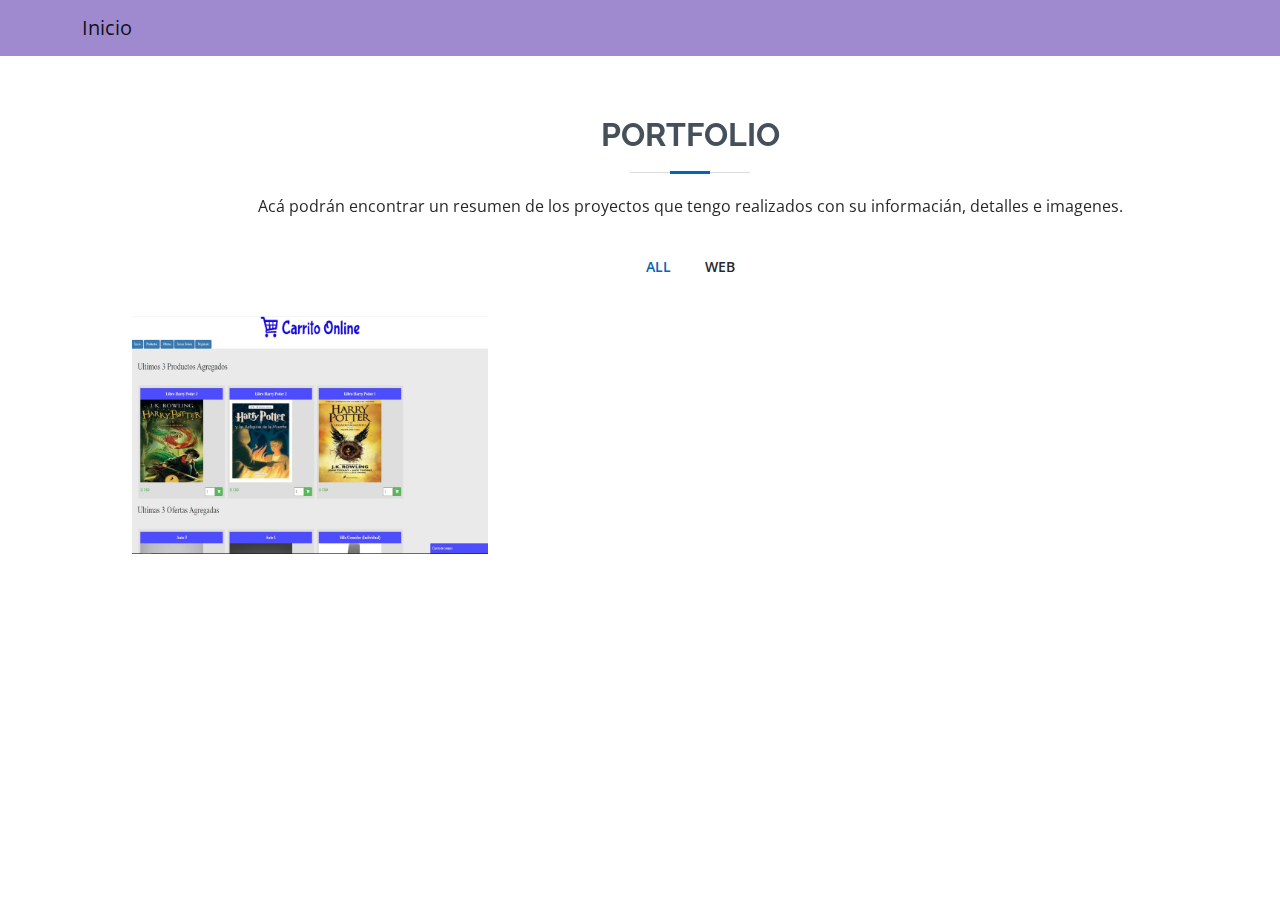
<file: pages/portdolio.html>
<!DOCTYPE html>
<html lang="en">

<head>
  <meta charset="utf-8">
  <meta content="width=device-width, initial-scale=1.0" name="viewport">

  <title>Portfolio Detalles</title>
  <meta content="" name="description">
  <meta content="" name="keywords">

  <!-- Favicons -->
  <link href="assets/img/favicon.png" rel="icon">
  <link href="assets/img/apple-touch-icon.png" rel="apple-touch-icon">

  <!-- Google Fonts -->
  <link href="https://fonts.googleapis.com/css?family=Open+Sans:300,300i,400,400i,600,600i,700,700i|Raleway:300,300i,400,400i,500,500i,600,600i,700,700i|Poppins:300,300i,400,400i,500,500i,600,600i,700,700i" rel="stylesheet">

  <!-- Vendor CSS Files -->
  <link href="assets/vendor/aos/aos.css" rel="stylesheet">
  <link href="assets/vendor/bootstrap/css/bootstrap.min.css" rel="stylesheet">
  <link href="assets/vendor/bootstrap-icons/bootstrap-icons.css" rel="stylesheet">
  <link href="assets/vendor/boxicons/css/boxicons.min.css" rel="stylesheet">
  <link href="assets/vendor/glightbox/css/glightbox.min.css" rel="stylesheet">
  <link href="assets/vendor/swiper/swiper-bundle.min.css" rel="stylesheet">

  <!-- Template Main CSS File -->
  <link href="assets/css/style.css" rel="stylesheet">

  <!-- =======================================================
  * Template Name: MyResume - v4.3.0
  * Template URL: https://bootstrapmade.com/free-html-bootstrap-template-my-resume/
  * Author: BootstrapMade.com
  * License: https://bootstrapmade.com/license/
  ======================================================== -->
</head>

<body>
  <header>
    
    <nav class="navbar navbar-light" style="background-color: #9f8ad0;">
      <div class="container-md">
        <a href="../" class="navbar-brand">Inicio</a>
      </div>
    </nav>
  </header>

  <main id="main">

    <!-- ======= Portfolio Section ======= -->
    <section id="portfolio" class="portfolio section-bg">
        <div class="container" data-aos="fade-up">
  
          <div class="section-title">
            <h2>Portfolio</h2>
            <p>Acá podrán encontrar un resumen de los proyectos que tengo realizados con su informacián, detalles e imagenes.</p>
          </div>
  
          <div class="row">
            <div class="col-lg-12 d-flex justify-content-center" data-aos="fade-up" data-aos-delay="100">
              <ul id="portfolio-flters">
                <li data-filter="*" class="filter-active">All</li>
                <li data-filter=".filter-web">Web</li>
              </ul>
            </div>
          </div>
          <div class="row portfolio-container" data-aos="fade-up" data-aos-delay="200">
            <div class="col-lg-4 col-md-6 portfolio-item filter-web">
              <div class="portfolio-wrap">
                <img src="assets/img/portfolio/Carrito web.jpg" class="img-fluid" alt="">
                <div class="portfolio-info">
                  <h4>Carrito Online Web</h4>
                  <p>WEB</p>
                  <div class="portfolio-links">
                    <a href="assets/img/portfolio/Carrito web.jpg" data-gallery="portfolioGallery" class="portfolio-lightbox" title="Carrito Compra"><i class="bx bx-plus"></i></a>
                    <a href="web-detalles.html" class="portfolio-details-lightbox" data-glightbox="type: external" title="Portfolio Details"><i class="bx bx-link"></i></a>
                  </div>
                </div>
              </div>
            </div>
          </div>
  
        </div>
      </section><!-- End Portfolio Section -->
  

  </main><!-- End #main -->

  <div id="preloader"></div>
  <a href="#" class="back-to-top d-flex align-items-center justify-content-center"><i class="bi bi-arrow-up-short"></i></a>

  <!-- Vendor JS Files -->
  <script src="assets/vendor/aos/aos.js"></script>
  <script src="assets/vendor/bootstrap/js/bootstrap.bundle.min.js"></script>
  <script src="assets/vendor/glightbox/js/glightbox.min.js"></script>
  <script src="assets/vendor/isotope-layout/isotope.pkgd.min.js"></script>
  <script src="assets/vendor/php-email-form/validate.js"></script>
  <script src="assets/vendor/purecounter/purecounter.js"></script>
  <script src="assets/vendor/swiper/swiper-bundle.min.js"></script>
  <script src="assets/vendor/typed.js/typed.min.js"></script>
  <script src="assets/vendor/waypoints/noframework.waypoints.js"></script>

  <!-- Template Main JS File -->
  <script src="assets/js/main.js"></script>

</body>

</html>
</file>
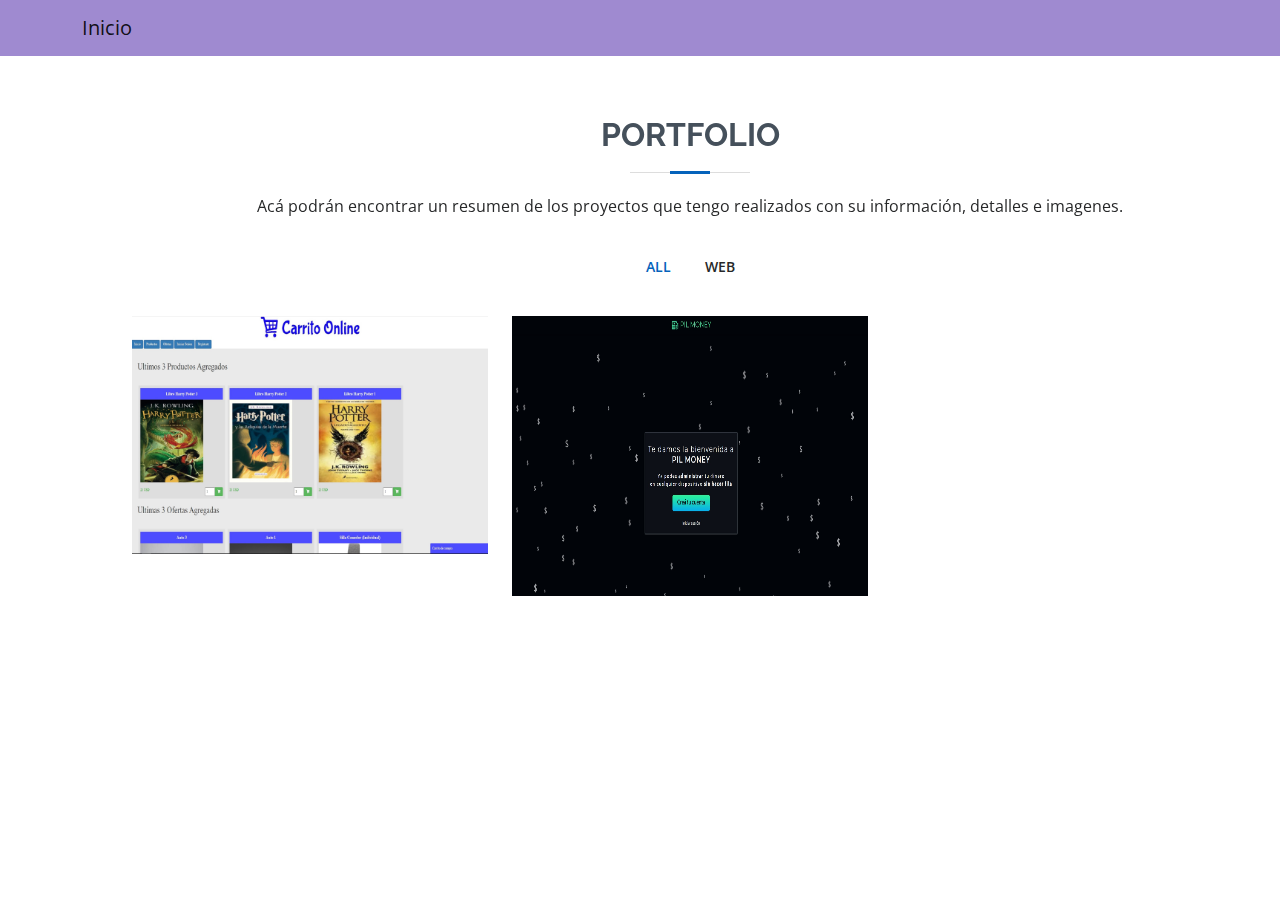
<file: pages/portfolio.html>
<!DOCTYPE html>
<html lang="en">

<head>
  <meta charset="utf-8">
  <meta content="width=device-width, initial-scale=1.0" name="viewport">

  <title>Portfolio Detalles</title>
  <meta content="" name="description">
  <meta content="" name="keywords">

  <!-- Favicons -->
  <link href="../img/favicon.png" rel="icon">

  <!-- Google Fonts -->
  <link href="https://fonts.googleapis.com/css?family=Open+Sans:300,300i,400,400i,600,600i,700,700i|Raleway:300,300i,400,400i,500,500i,600,600i,700,700i|Poppins:300,300i,400,400i,500,500i,600,600i,700,700i" rel="stylesheet">

  <!-- Vendor CSS Files -->
  <link href="assets/vendor/aos/aos.css" rel="stylesheet">
  <link href="assets/vendor/bootstrap/css/bootstrap.min.css" rel="stylesheet">
  <link href="assets/vendor/bootstrap-icons/bootstrap-icons.css" rel="stylesheet">
  <link href="assets/vendor/boxicons/css/boxicons.min.css" rel="stylesheet">
  <link href="assets/vendor/glightbox/css/glightbox.min.css" rel="stylesheet">
  <link href="assets/vendor/swiper/swiper-bundle.min.css" rel="stylesheet">

  <!-- Template Main CSS File -->
  <link href="assets/css/style.css" rel="stylesheet">

  <!-- =======================================================
  * Template Name: MyResume - v4.3.0
  * Template URL: https://bootstrapmade.com/free-html-bootstrap-template-my-resume/
  * Author: BootstrapMade.com
  * License: https://bootstrapmade.com/license/
  ======================================================== -->
</head>

<body>
  <header>
    
    <nav class="navbar navbar-light" style="background-color: #9f8ad0;">
      <div class="container-md">
        <a href="../" class="navbar-brand">Inicio</a>
      </div>
    </nav>
  </header>

  <main id="main">

    <!-- ======= Portfolio Section ======= -->
    <section id="portfolio" class="portfolio section-bg">
        <div class="container" data-aos="fade-up">
  
          <div class="section-title">
            <h2>Portfolio</h2>
            <p>Acá podrán encontrar un resumen de los proyectos que tengo realizados con su información, detalles e imagenes.</p>
          </div>
  
          <div class="row">
            <div class="col-lg-12 d-flex justify-content-center" data-aos="fade-up" data-aos-delay="100">
              <ul id="portfolio-flters">
                <li data-filter="*" class="filter-active">All</li>
                <li data-filter=".filter-web">Web</li>
              </ul>
            </div>
          </div>
          <div class="row portfolio-container" data-aos="fade-up" data-aos-delay="200">
            <div class="col-lg-4 col-md-6 portfolio-item filter-web">
              <div class="portfolio-wrap">
                <img src="assets/img/portfolio/Carrito web.jpg" class="img-fluid" alt="Portada Carrito Compras">
                <div class="portfolio-info">
                  <h4>Carrito Online Web</h4>
                  <p>WEB</p>
                  <div class="portfolio-links">
                    <a href="assets/img/portfolio/Carrito web.jpg" data-gallery="portfolioGallery" class="portfolio-lightbox" title="Carrito Compra"><i class="bx bx-plus"></i></a>
                    <a href="web-detalles.html" class="portfolio-details-lightbox" data-glightbox="type: external" title="Portfolio Details"><i class="bx bx-link"></i></a>
                  </div>
                </div>
              </div>
            </div>
            <div class="col-lg-4 col-md-6 portfolio-item filter-web">
              <div class="portfolio-wrap">
                <img src="assets/img/pilmoney/home.jpg" class="img-fluid" alt="Portada de Wallet" style="height: 280px;">
                <div class="portfolio-info" >
                  <h4>Billetera Virtual</h4>
                  <p>WEB</p>
                  <div class="portfolio-links">
                    <a href="assets/img/pilmoney/home.jpg" data-gallery="portfolioGallery" class="portfolio-lightbox" title="Wallet"><i class="bx bx-plus"></i></a>
                    <a href="wallet-detalles.html" class="portfolio-details-lightbox" data-glightbox="type: external" title="Portfolio Details"><i class="bx bx-link"></i></a>
                  </div>
                </div>
              </div>
            </div>
          </div>
          
  
        </div>
      </section><!-- End Portfolio Section -->
  

  </main><!-- End #main -->

  <div id="preloader"></div>
  <a href="#" class="back-to-top d-flex align-items-center justify-content-center"><i class="bi bi-arrow-up-short"></i></a>

  <!-- Vendor JS Files -->
  <script src="assets/vendor/aos/aos.js"></script>
  <script src="assets/vendor/bootstrap/js/bootstrap.bundle.min.js"></script>
  <script src="assets/vendor/glightbox/js/glightbox.min.js"></script>
  <script src="assets/vendor/isotope-layout/isotope.pkgd.min.js"></script>
  <script src="assets/vendor/php-email-form/validate.js"></script>
  <script src="assets/vendor/purecounter/purecounter.js"></script>
  <script src="assets/vendor/swiper/swiper-bundle.min.js"></script>
  <script src="assets/vendor/typed.js/typed.min.js"></script>
  <script src="assets/vendor/waypoints/noframework.waypoints.js"></script>

  <!-- Template Main JS File -->
  <script src="assets/js/main.js"></script>

</body>

</html>
</file>
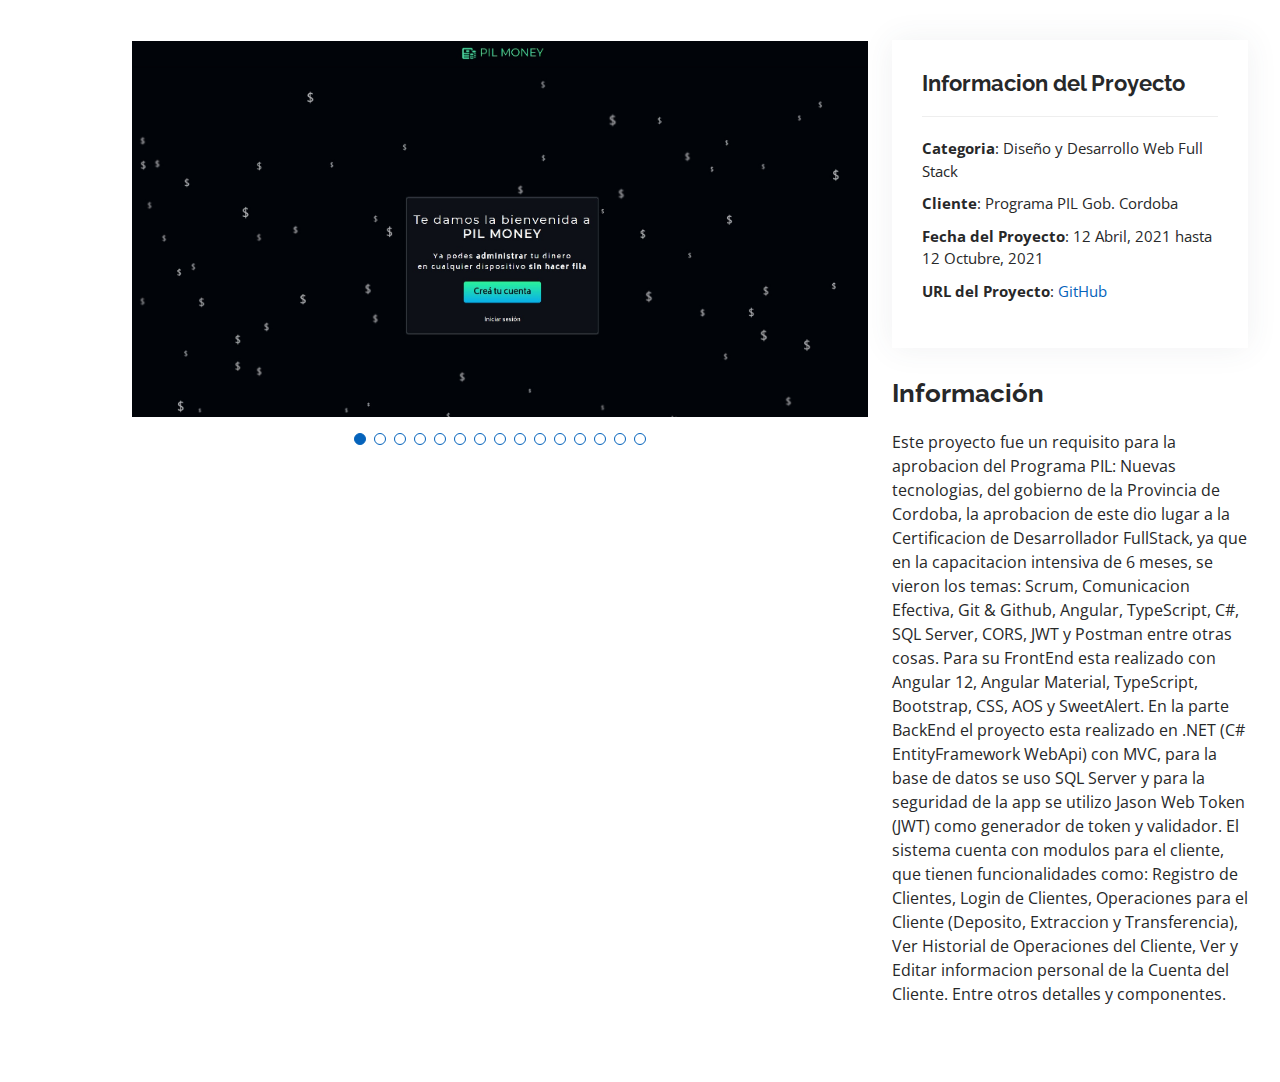
<file: pages/wallet-detalles.html>
<!DOCTYPE html>
<html lang="en">
  <head>
    <meta charset="utf-8" />
    <meta content="width=device-width, initial-scale=1.0" name="viewport" />

    <title>Portfolio Detalles</title>
    <meta content="" name="description" />
    <meta content="" name="keywords" />

    <!-- Favicons -->
    <link href="assets/img/favicon.png" rel="icon" />
    <link href="assets/img/apple-touch-icon.png" rel="apple-touch-icon" />

    <!-- Google Fonts -->
    <link
      href="https://fonts.googleapis.com/css?family=Open+Sans:300,300i,400,400i,600,600i,700,700i|Raleway:300,300i,400,400i,500,500i,600,600i,700,700i|Poppins:300,300i,400,400i,500,500i,600,600i,700,700i"
      rel="stylesheet"
    />

    <!-- Vendor CSS Files -->
    <link href="assets/vendor/aos/aos.css" rel="stylesheet" />
    <link
      href="assets/vendor/bootstrap/css/bootstrap.min.css"
      rel="stylesheet"
    />
    <link
      href="assets/vendor/bootstrap-icons/bootstrap-icons.css"
      rel="stylesheet"
    />
    <link href="assets/vendor/boxicons/css/boxicons.min.css" rel="stylesheet" />
    <link
      href="assets/vendor/glightbox/css/glightbox.min.css"
      rel="stylesheet"
    />
    <link href="assets/vendor/swiper/swiper-bundle.min.css" rel="stylesheet" />

    <!-- Template Main CSS File -->
    <link href="assets/css/style.css" rel="stylesheet" />

    <!-- =======================================================
  * Template Name: MyResume - v4.3.0
  * Template URL: https://bootstrapmade.com/free-html-bootstrap-template-my-resume/
  * Author: BootstrapMade.com
  * License: https://bootstrapmade.com/license/
  ======================================================== -->
  </head>

  <body>
    <main id="main">
      <!-- ======= Portfolio Details Section ======= -->
      <section id="portfolio-details" class="portfolio-details">
        <div class="container">
          <div class="row gy-4">
            <div class="col-lg-8">
              <div class="portfolio-details-slider swiper-container">
                <div class="swiper-wrapper align-items-center">
                  <div class="swiper-slide">
                    <img src="assets/img/pilmoney/home.jpg" alt="" />
                  </div>

                  <div class="swiper-slide">
                    <img src="assets/img/pilmoney/footer.jpg" alt="" />
                  </div>

                  <div class="swiper-slide">
                    <img src="assets/img/pilmoney/login.jpg" alt="" />
                  </div>

                  <div class="swiper-slide">
                    <img src="assets/img/pilmoney/dashboard.jpg" alt="" />
                  </div>

                  <div class="swiper-slide">
                    <img src="assets/img/pilmoney/operaciones.jpg" alt="" />
                  </div>

                  <div class="swiper-slide">
                    <img src="assets/img/pilmoney/operaciones.jpg" alt="" />
                  </div>

                  <div class="swiper-slide">
                    <img src="assets/img/pilmoney/registro1.jpg" alt="" />
                  </div>

                  <div class="swiper-slide">
                    <img src="assets/img/pilmoney/registro2.jpg" alt="" />
                  </div>

                  <div class="swiper-slide">
                    <img src="assets/img/pilmoney/registro3.jpg" alt="" />
                  </div>

                  <div class="swiper-slide">
                    <img src="assets/img/pilmoney/registro4.jpg" alt="" />
                  </div>

                  <div class="swiper-slide">
                    <img src="assets/img/pilmoney/registro5.jpg" alt="" />
                  </div>
                  <div class="swiper-slide">
                    <img src="assets/img/pilmoney/contacto.jpg" alt="" />
                  </div>
                  <div class="swiper-slide">
                    <img src="assets/img/pilmoney/desarrolladores.jpg" alt="" />
                  </div>
                  <div class="swiper-slide">
                    <img src="assets/img/pilmoney/proyecto.jpg" alt="" />
                  </div>
                  <div class="swiper-slide">
                    <img src="assets/img/pilmoney/terminos.jpg" alt="" />
                  </div>
                </div>
                <div class="swiper-pagination"></div>
              </div>
            </div>

            <div class="col-lg-4">
              <div class="portfolio-info">
                <h3>Informacion del Proyecto</h3>
                <ul>
                  <li>
                    <strong>Categoria</strong>: Diseño y Desarrollo Web Full
                    Stack
                  </li>
                  <li><strong>Cliente</strong>: Programa PIL Gob. Cordoba</li>
                  <li>
                    <strong>Fecha del Proyecto</strong>: 12 Abril, 2021 hasta 12
                    Octubre, 2021
                  </li>
                  <li>
                    <strong>URL del Proyecto</strong>:
                    <a href="https://github.com/pgPilfs/grupo1b-g1b" target="_blank">GitHub</a>
                  </li>
                </ul>
              </div>
              <div class="portfolio-description">
                <h2>Información</h2>
                <p>
                  Este proyecto fue un requisito para la aprobacion del Programa
                  PIL: Nuevas tecnologias, del gobierno de la Provincia de
                  Cordoba, la aprobacion de este dio lugar a la Certificacion de
                  Desarrollador FullStack, ya que en la capacitacion intensiva
                  de 6 meses, se vieron los temas: Scrum, Comunicacion Efectiva,
                  Git & Github, Angular, TypeScript, C#, SQL Server, CORS, JWT y
                  Postman entre otras cosas. Para su FrontEnd esta realizado con
                  Angular 12, Angular Material, TypeScript, Bootstrap, CSS, AOS
                  y SweetAlert. En la parte BackEnd el proyecto esta realizado
                  en .NET (C# EntityFramework WebApi) con MVC, para la base de
                  datos se uso SQL Server y para la seguridad de la app se
                  utilizo Jason Web Token (JWT) como generador de token y
                  validador. El sistema cuenta con modulos para el cliente, que
                  tienen funcionalidades como: Registro de Clientes, Login de
                  Clientes, Operaciones para el Cliente (Deposito, Extraccion y
                  Transferencia), Ver Historial de Operaciones del Cliente, Ver
                  y Editar informacion personal de la Cuenta del Cliente. Entre
                  otros detalles y componentes.
                </p>
              </div>
            </div>
          </div>
        </div>
      </section>
      <!-- End Portfolio Details Section -->
    </main>
    <!-- End #main -->

    <div id="preloader"></div>
    <a
      href="#"
      class="back-to-top d-flex align-items-center justify-content-center"
      ><i class="bi bi-arrow-up-short"></i
    ></a>

    <!-- Vendor JS Files -->
    <script src="assets/vendor/aos/aos.js"></script>
    <script src="assets/vendor/bootstrap/js/bootstrap.bundle.min.js"></script>
    <script src="assets/vendor/glightbox/js/glightbox.min.js"></script>
    <script src="assets/vendor/isotope-layout/isotope.pkgd.min.js"></script>
    <script src="assets/vendor/php-email-form/validate.js"></script>
    <script src="assets/vendor/purecounter/purecounter.js"></script>
    <script src="assets/vendor/swiper/swiper-bundle.min.js"></script>
    <script src="assets/vendor/typed.js/typed.min.js"></script>
    <script src="assets/vendor/waypoints/noframework.waypoints.js"></script>

    <!-- Template Main JS File -->
    <script src="assets/js/main.js"></script>
  </body>
</html>
</file>
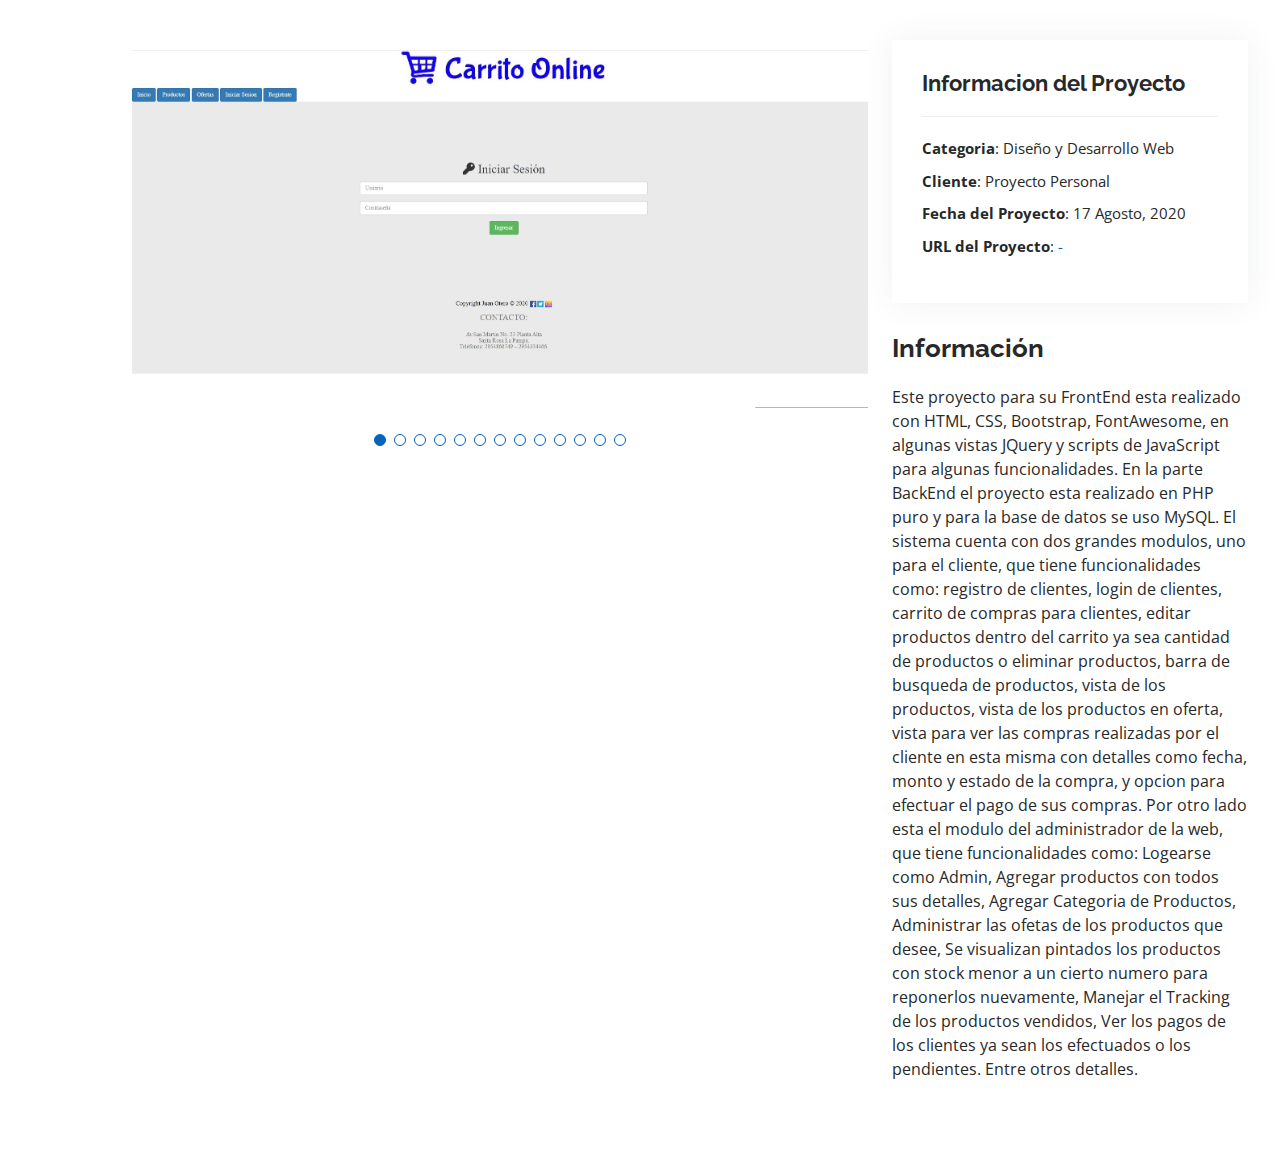
<file: pages/web-detalles.html>
<!DOCTYPE html>
<html lang="en">
  <head>
    <meta charset="utf-8" />
    <meta content="width=device-width, initial-scale=1.0" name="viewport" />

    <title>Portfolio Detalles</title>
    <meta content="" name="description" />
    <meta content="" name="keywords" />

    <!-- Favicons -->
    <link href="assets/img/favicon.png" rel="icon" />
    <link href="assets/img/apple-touch-icon.png" rel="apple-touch-icon" />

    <!-- Google Fonts -->
    <link
      href="https://fonts.googleapis.com/css?family=Open+Sans:300,300i,400,400i,600,600i,700,700i|Raleway:300,300i,400,400i,500,500i,600,600i,700,700i|Poppins:300,300i,400,400i,500,500i,600,600i,700,700i"
      rel="stylesheet"
    />

    <!-- Vendor CSS Files -->
    <link href="assets/vendor/aos/aos.css" rel="stylesheet" />
    <link
      href="assets/vendor/bootstrap/css/bootstrap.min.css"
      rel="stylesheet"
    />
    <link
      href="assets/vendor/bootstrap-icons/bootstrap-icons.css"
      rel="stylesheet"
    />
    <link href="assets/vendor/boxicons/css/boxicons.min.css" rel="stylesheet" />
    <link
      href="assets/vendor/glightbox/css/glightbox.min.css"
      rel="stylesheet"
    />
    <link href="assets/vendor/swiper/swiper-bundle.min.css" rel="stylesheet" />

    <!-- Template Main CSS File -->
    <link href="assets/css/style.css" rel="stylesheet" />

    <!-- =======================================================
  * Template Name: MyResume - v4.3.0
  * Template URL: https://bootstrapmade.com/free-html-bootstrap-template-my-resume/
  * Author: BootstrapMade.com
  * License: https://bootstrapmade.com/license/
  ======================================================== -->
  </head>

  <body>
    <main id="main">
      <!-- ======= Portfolio Details Section ======= -->
      <section id="portfolio-details" class="portfolio-details">
        <div class="container">
          <div class="row gy-4">
            <div class="col-lg-8">
              <div class="portfolio-details-slider swiper-container">
                <div class="swiper-wrapper align-items-center">
                  <div class="swiper-slide">
                    <img
                      src="assets/img/portfolio/portfolio.detalles1.jpg"
                      alt=""
                    />
                  </div>

                  <div class="swiper-slide">
                    <img
                      src="assets/img/portfolio/portfolio-detalles2.jpg"
                      alt=""
                    />
                  </div>

                  <div class="swiper-slide">
                    <img
                      src="assets/img/portfolio/portfolio-detalles3.jpg"
                      alt=""
                    />
                  </div>

                  <div class="swiper-slide">
                    <img
                      src="assets/img/portfolio/portfolio-detalles4.jpg"
                      alt=""
                    />
                  </div>

                  <div class="swiper-slide">
                    <img
                      src="assets/img/portfolio/portfolio-detalles5.jpg"
                      alt=""
                    />
                  </div>

                  <div class="swiper-slide">
                    <img
                      src="assets/img/portfolio/portfolio-detalles6.jpg"
                      alt=""
                    />
                  </div>

                  <div class="swiper-slide">
                    <img
                      src="assets/img/portfolio/portfolio-detalles8.jpg"
                      alt=""
                    />
                  </div>

                  <div class="swiper-slide">
                    <img
                      src="assets/img/portfolio/portfolio-detalles9.jpg"
                      alt=""
                    />
                  </div>

                  <div class="swiper-slide">
                    <img
                      src="assets/img/portfolio/portfolio-detalles10.jpg"
                      alt=""
                    />
                  </div>

                  <div class="swiper-slide">
                    <img
                      src="assets/img/portfolio/portfolio-detalles11.jpg"
                      alt=""
                    />
                  </div>

                  <div class="swiper-slide">
                    <img
                      src="assets/img/portfolio/portfolio-detalles12.jpg"
                      alt=""
                    />
                  </div>

                  <div class="swiper-slide">
                    <img
                      src="assets/img/portfolio/portfolio-detalles13.jpg"
                      alt=""
                    />
                  </div>

                  <div class="swiper-slide">
                    <img
                      src="assets/img/portfolio/portfolio-detalles14.jpg"
                      alt=""
                    />
                  </div>

                </div>
                <div class="swiper-pagination"></div>
              </div>
            </div>

            <div class="col-lg-4">
              <div class="portfolio-info">
                <h3>Informacion del Proyecto</h3>
                <ul>
                  <li><strong>Categoria</strong>: Diseño y Desarrollo Web</li>
                  <li><strong>Cliente</strong>: Proyecto Personal</li>
                  <li><strong>Fecha del Proyecto</strong>: 17 Agosto, 2020</li>
                  <li><strong>URL del Proyecto</strong>: <a href="#">-</a></li>
                </ul>
              </div>
              <div class="portfolio-description">
                <h2>Información</h2>
                <p>
                  Este proyecto para su FrontEnd esta realizado con HTML, CSS,
                  Bootstrap, FontAwesome, en algunas vistas JQuery y scripts de
                  JavaScript para algunas funcionalidades. En la parte BackEnd
                  el proyecto esta realizado en PHP puro y para la base de datos
                  se uso MySQL. El sistema cuenta con dos grandes modulos, uno
                  para el cliente, que tiene funcionalidades como: registro de
                  clientes, login de clientes, carrito de compras para clientes,
                  editar productos dentro del carrito ya sea cantidad de
                  productos o eliminar productos, barra de busqueda de
                  productos, vista de los productos, vista de los productos en
                  oferta, vista para ver las compras realizadas por el cliente
                  en esta misma con detalles como fecha, monto y estado de la
                  compra, y opcion para efectuar el pago de sus compras. Por
                  otro lado esta el modulo del administrador de la web, que
                  tiene funcionalidades como: Logearse como Admin, Agregar
                  productos con todos sus detalles, Agregar Categoria de
                  Productos, Administrar las ofetas de los productos que desee,
                  Se visualizan pintados los productos con stock menor a un
                  cierto numero para reponerlos nuevamente, Manejar el Tracking
                  de los productos vendidos, Ver los pagos de los clientes ya
                  sean los efectuados o los pendientes. Entre otros detalles.
                </p>
              </div>
            </div>
          </div>
        </div>
      </section>
      <!-- End Portfolio Details Section -->
    </main>
    <!-- End #main -->

    <div id="preloader"></div>
    <a
      href="#"
      class="back-to-top d-flex align-items-center justify-content-center"
      ><i class="bi bi-arrow-up-short"></i
    ></a>

    <!-- Vendor JS Files -->
    <script src="assets/vendor/aos/aos.js"></script>
    <script src="assets/vendor/bootstrap/js/bootstrap.bundle.min.js"></script>
    <script src="assets/vendor/glightbox/js/glightbox.min.js"></script>
    <script src="assets/vendor/isotope-layout/isotope.pkgd.min.js"></script>
    <script src="assets/vendor/php-email-form/validate.js"></script>
    <script src="assets/vendor/purecounter/purecounter.js"></script>
    <script src="assets/vendor/swiper/swiper-bundle.min.js"></script>
    <script src="assets/vendor/typed.js/typed.min.js"></script>
    <script src="assets/vendor/waypoints/noframework.waypoints.js"></script>

    <!-- Template Main JS File -->
    <script src="assets/js/main.js"></script>
  </body>
</html>
</file>
<file: pages/assets/css/style.css>
/**
* Template Name: MyResume - v4.3.0
* Template URL: https://bootstrapmade.com/free-html-bootstrap-template-my-resume/
* Author: BootstrapMade.com
* License: https://bootstrapmade.com/license/
*/

/*--------------------------------------------------------------
# General
--------------------------------------------------------------*/
body {
  font-family: "Open Sans", sans-serif;
  color: #272829;
}

a {
  color: #0563bb;
  text-decoration: none;
}

a:hover {
  color: #067ded;
  text-decoration: none;
}

h1, h2, h3, h4, h5, h6 {
  font-family: "Raleway", sans-serif;
}

/*--------------------------------------------------------------
# Back to top button
--------------------------------------------------------------*/
.back-to-top {
  position: fixed;
  visibility: hidden;
  opacity: 0;
  right: 15px;
  bottom: 15px;
  z-index: 996;
  background: #0563bb;
  width: 40px;
  height: 40px;
  border-radius: 50px;
  transition: all 0.4s;
}

.back-to-top i {
  font-size: 28px;
  color: #fff;
  line-height: 0;
}

.back-to-top:hover {
  background: #0678e3;
  color: #fff;
}

.back-to-top.active {
  visibility: visible;
  opacity: 1;
}

/*--------------------------------------------------------------
# Preloader
--------------------------------------------------------------*/
#preloader {
  position: fixed;
  top: 0;
  left: 0;
  right: 0;
  bottom: 0;
  z-index: 9999;
  overflow: hidden;
  background: #fff;
}

#preloader:before {
  content: "";
  position: fixed;
  top: calc(50% - 30px);
  left: calc(50% - 30px);
  border: 6px solid #0563bb;
  border-top-color: #fff;
  border-bottom-color: #fff;
  border-radius: 50%;
  width: 60px;
  height: 60px;
  -webkit-animation: animate-preloader 1s linear infinite;
  animation: animate-preloader 1s linear infinite;
}

@-webkit-keyframes animate-preloader {
  0% {
    transform: rotate(0deg);
  }
  100% {
    transform: rotate(360deg);
  }
}

@keyframes animate-preloader {
  0% {
    transform: rotate(0deg);
  }
  100% {
    transform: rotate(360deg);
  }
}

/*--------------------------------------------------------------
# Disable aos animation delay on mobile devices
--------------------------------------------------------------*/
@media screen and (max-width: 768px) {
  [data-aos-delay] {
    transition-delay: 0 !important;
  }
}

/*--------------------------------------------------------------
# Header
--------------------------------------------------------------*/
#header {
  position: fixed;
  top: 0;
  left: 0;
  bottom: 0;
  z-index: 9997;
  transition: all 0.5s;
  padding: 15px;
  overflow-y: auto;
}

@media (max-width: 992px) {
  #header {
    width: 300px;
    background: #fff;
    border-right: 1px solid #e6e9ec;
    left: -300px;
  }
}

@media (min-width: 992px) {
  #main {
    margin-left: 100px;
  }
}

/*--------------------------------------------------------------
# Navigation Menu
--------------------------------------------------------------*/
/**
* Desktop Navigation 
*/
.nav-menu {
  padding: 0;
  display: block;
}

.nav-menu * {
  margin: 0;
  padding: 0;
  list-style: none;
}

.nav-menu > ul > li {
  position: relative;
  white-space: nowrap;
}

.nav-menu a, .nav-menu a:focus {
  display: flex;
  align-items: center;
  color: #45505b;
  padding: 10px 18px;
  margin-bottom: 8px;
  transition: 0.3s;
  font-size: 15px;
  border-radius: 50px;
  background: #f2f3f5;
  height: 56px;
  width: 100%;
  overflow: hidden;
  transition: 0.3s;
}

.nav-menu a i, .nav-menu a:focus i {
  font-size: 20px;
}

.nav-menu a span, .nav-menu a:focus span {
  padding: 0 5px 0 7px;
  color: #45505b;
}

@media (min-width: 992px) {
  .nav-menu a, .nav-menu a:focus {
    width: 56px;
  }
  .nav-menu a span, .nav-menu a:focus span {
    display: none;
    color: #fff;
  }
}

.nav-menu a:hover, .nav-menu .active, .nav-menu .active:focus, .nav-menu li:hover > a {
  color: #fff;
  background: #0563bb;
}

.nav-menu a:hover span, .nav-menu .active span, .nav-menu .active:focus span, .nav-menu li:hover > a span {
  color: #fff;
}

.nav-menu a:hover, .nav-menu li:hover > a {
  width: 100%;
  color: #fff;
}

.nav-menu a:hover span, .nav-menu li:hover > a span {
  display: block;
}

/**
* Mobile Navigation 
*/
.mobile-nav-toggle {
  position: fixed;
  right: 10px;
  top: 10px;
  z-index: 9998;
  border: 0;
  background: none;
  font-size: 28px;
  transition: all 0.4s;
  outline: none !important;
  line-height: 0;
  cursor: pointer;
  border-radius: 50px;
  padding: 5px;
}

.mobile-nav-toggle i {
  color: #45505b;
}

.mobile-nav-active {
  overflow: hidden;
}

.mobile-nav-active #header {
  left: 0;
}

.mobile-nav-active .mobile-nav-toggle {
  color: #fff;
  background-color: #0563bb;
}

/*--------------------------------------------------------------
# Hero Section
--------------------------------------------------------------*/
#hero {
  width: 100%;
  height: 100vh;
  background: url("../img/hero-bg.jpg") top right no-repeat;
  background-size: cover;
  position: relative;
}

@media (min-width: 992px) {
  #hero {
    padding-left: 160px;
  }
}

#hero:before {
  content: "";
  background: rgba(255, 255, 255, 0.8);
  position: absolute;
  bottom: 0;
  top: 0;
  left: 0;
  right: 0;
}

#hero h1 {
  margin: 0;
  font-size: 64px;
  font-weight: 700;
  line-height: 56px;
  color: #45505b;
}

#hero p {
  color: #45505b;
  margin: 15px 0 0 0;
  font-size: 26px;
  font-family: "Poppins", sans-serif;
}

#hero p span {
  color: #0563bb;
  letter-spacing: 1px;
}

#hero .social-links {
  margin-top: 30px;
}

#hero .social-links a {
  font-size: 24px;
  display: inline-block;
  color: #45505b;
  line-height: 1;
  margin-right: 20px;
  transition: 0.3s;
}

#hero .social-links a:hover {
  color: #0563bb;
}

@media (max-width: 992px) {
  #hero {
    text-align: center;
  }
  #hero h1 {
    font-size: 32px;
    line-height: 36px;
  }
  #hero p {
    margin-top: 10px;
    font-size: 20px;
    line-height: 24px;
  }
}

/*--------------------------------------------------------------
# Sections General
--------------------------------------------------------------*/
section {
  padding: 60px 0;
  overflow: hidden;
}

.section-title {
  text-align: center;
  padding-bottom: 30px;
}

.section-title h2 {
  font-size: 32px;
  font-weight: bold;
  text-transform: uppercase;
  margin-bottom: 20px;
  padding-bottom: 20px;
  position: relative;
  color: #45505b;
}

.section-title h2::before {
  content: '';
  position: absolute;
  display: block;
  width: 120px;
  height: 1px;
  background: #ddd;
  bottom: 1px;
  left: calc(50% - 60px);
}

.section-title h2::after {
  content: '';
  position: absolute;
  display: block;
  width: 40px;
  height: 3px;
  background: #0563bb;
  bottom: 0;
  left: calc(50% - 20px);
}

.section-title p {
  margin-bottom: 0;
}

/*--------------------------------------------------------------
# About
--------------------------------------------------------------*/
.about .content h3 {
  font-weight: 700;
  font-size: 26px;
  color: #728394;
}

.about .content ul {
  list-style: none;
  padding: 0;
}

.about .content ul li {
  margin-bottom: 20px;
  display: flex;
  align-items: center;
}

.about .content ul strong {
  margin-right: 10px;
}

.about .content ul i {
  font-size: 16px;
  margin-right: 5px;
  color: #0563bb;
  line-height: 0;
}

.about .content p:last-child {
  margin-bottom: 0;
}

/*--------------------------------------------------------------
# Facts
--------------------------------------------------------------*/
.facts .count-box {
  padding: 30px 30px 25px 30px;
  margin-top: 30px;
  width: 100%;
  position: relative;
  text-align: center;
  background: #fff;
}

.facts .count-box i {
  position: absolute;
  top: -25px;
  left: 50%;
  transform: translateX(-50%);
  font-size: 24px;
  background: #0563bb;
  color: #fff;
  border-radius: 50px;
  display: inline-flex;
  align-items: center;
  justify-content: center;
  width: 48px;
  height: 48px;
}

.facts .count-box span {
  font-size: 36px;
  display: block;
  font-weight: 600;
  color: #011426;
}

.facts .count-box p {
  padding: 0;
  margin: 0;
  font-family: "Raleway", sans-serif;
  font-size: 14px;
}

/*--------------------------------------------------------------
# Akills
--------------------------------------------------------------*/
.skills .progress {
  height: 60px;
  display: block;
  background: none;
  border-radius: 0;
}

.skills .progress .skill {
  padding: 10px 0;
  margin: 0;
  text-transform: uppercase;
  display: block;
  font-weight: 600;
  font-family: "Poppins", sans-serif;
  color: #45505b;
}

.skills .progress .skill .val {
  float: right;
  font-style: normal;
}

.skills .progress-bar-wrap {
  background: #f2f3f5;
}

.skills .progress-bar {
  width: 1px;
  height: 10px;
  transition: .9s;
  background-color: #0563bb;
}

/*--------------------------------------------------------------
# Resume
--------------------------------------------------------------*/
.resume .resume-title {
  font-size: 26px;
  font-weight: 700;
  margin-top: 20px;
  margin-bottom: 20px;
  color: #45505b;
}

.resume .resume-item {
  padding: 0 0 20px 20px;
  margin-top: -2px;
  border-left: 2px solid #0563bb;
  position: relative;
}

.resume .resume-item h4 {
  line-height: 18px;
  font-size: 18px;
  font-weight: 600;
  text-transform: uppercase;
  font-family: "Poppins", sans-serif;
  color: #0563bb;
  margin-bottom: 10px;
}

.resume .resume-item h5 {
  font-size: 16px;
  background: #f7f8f9;
  padding: 5px 15px;
  display: inline-block;
  font-weight: 600;
  margin-bottom: 10px;
}

.resume .resume-item ul {
  padding-left: 20px;
}

.resume .resume-item ul li {
  padding-bottom: 10px;
}

.resume .resume-item:last-child {
  padding-bottom: 0;
}

.resume .resume-item::before {
  content: "";
  position: absolute;
  width: 16px;
  height: 16px;
  border-radius: 50px;
  left: -9px;
  top: 0;
  background: #fff;
  border: 2px solid #0563bb;
}

/*--------------------------------------------------------------
# Portfolio
--------------------------------------------------------------*/
.portfolio .portfolio-item {
  margin-bottom: 30px;
}

.portfolio #portfolio-flters {
  padding: 0;
  margin: 0 auto 25px auto;
  list-style: none;
  text-align: center;
  background: #fff;
  border-radius: 50px;
  padding: 2px 15px;
}

.portfolio #portfolio-flters li {
  cursor: pointer;
  display: inline-block;
  padding: 10px 15px;
  font-size: 14px;
  font-weight: 600;
  line-height: 1;
  text-transform: uppercase;
  color: #272829;
  margin-bottom: 5px;
  transition: all 0.3s ease-in-out;
}

.portfolio #portfolio-flters li:hover, .portfolio #portfolio-flters li.filter-active {
  color: #0563bb;
}

.portfolio #portfolio-flters li:last-child {
  margin-right: 0;
}

.portfolio .portfolio-wrap {
  transition: 0.3s;
  position: relative;
  overflow: hidden;
  z-index: 1;
  background: rgba(69, 80, 91, 0.8);
}

.portfolio .portfolio-wrap::before {
  content: "";
  background: rgba(255, 255, 255, 0.7);
  position: absolute;
  left: 30px;
  right: 30px;
  top: 30px;
  bottom: 30px;
  transition: all ease-in-out 0.3s;
  z-index: 2;
  opacity: 0;
}

.portfolio .portfolio-wrap .portfolio-info {
  opacity: 0;
  position: absolute;
  top: 0;
  left: 0;
  right: 0;
  bottom: 0;
  text-align: center;
  z-index: 3;
  transition: all ease-in-out 0.3s;
  display: flex;
  flex-direction: column;
  justify-content: center;
  align-items: center;
}

.portfolio .portfolio-wrap .portfolio-info::before {
  display: block;
  content: "";
  width: 48px;
  height: 48px;
  position: absolute;
  top: 35px;
  left: 35px;
  border-top: 3px solid #d7dce1;
  border-left: 3px solid #d7dce1;
  transition: all 0.5s ease 0s;
  z-index: 9994;
}

.portfolio .portfolio-wrap .portfolio-info::after {
  display: block;
  content: "";
  width: 48px;
  height: 48px;
  position: absolute;
  bottom: 35px;
  right: 35px;
  border-bottom: 3px solid #d7dce1;
  border-right: 3px solid #d7dce1;
  transition: all 0.5s ease 0s;
  z-index: 9994;
}

.portfolio .portfolio-wrap .portfolio-info h4 {
  font-size: 20px;
  color: #45505b;
  font-weight: 600;
}

.portfolio .portfolio-wrap .portfolio-info p {
  color: #45505b;
  font-size: 14px;
  text-transform: uppercase;
  padding: 0;
  margin: 0;
}

.portfolio .portfolio-wrap .portfolio-links {
  text-align: center;
  z-index: 4;
}

.portfolio .portfolio-wrap .portfolio-links a {
  color: #45505b;
  margin: 0 2px;
  font-size: 28px;
  display: inline-block;
  transition: 0.3s;
}

.portfolio .portfolio-wrap .portfolio-links a:hover {
  color: #148af9;
}

.portfolio .portfolio-wrap:hover::before {
  top: 0;
  left: 0;
  right: 0;
  bottom: 0;
  opacity: 1;
}

.portfolio .portfolio-wrap:hover .portfolio-info {
  opacity: 1;
}

.portfolio .portfolio-wrap:hover .portfolio-info::before {
  top: 15px;
  left: 15px;
}

.portfolio .portfolio-wrap:hover .portfolio-info::after {
  bottom: 15px;
  right: 15px;
}

/*--------------------------------------------------------------
# Portfolio Details
--------------------------------------------------------------*/
.portfolio-details {
  padding-top: 40px;
}

.portfolio-details .portfolio-details-slider img {
  width: 100%;
}

.portfolio-details .portfolio-details-slider .swiper-pagination {
  margin-top: 20px;
  position: relative;
}

.portfolio-details .portfolio-details-slider .swiper-pagination .swiper-pagination-bullet {
  width: 12px;
  height: 12px;
  background-color: #fff;
  opacity: 1;
  border: 1px solid #0563bb;
}

.portfolio-details .portfolio-details-slider .swiper-pagination .swiper-pagination-bullet-active {
  background-color: #0563bb;
}

.portfolio-details .portfolio-info {
  padding: 30px;
  box-shadow: 0px 0 30px rgba(69, 80, 91, 0.08);
}

.portfolio-details .portfolio-info h3 {
  font-size: 22px;
  font-weight: 700;
  margin-bottom: 20px;
  padding-bottom: 20px;
  border-bottom: 1px solid #eee;
}

.portfolio-details .portfolio-info ul {
  list-style: none;
  padding: 0;
  font-size: 15px;
}

.portfolio-details .portfolio-info ul li + li {
  margin-top: 10px;
}

.portfolio-details .portfolio-description {
  padding-top: 30px;
}

.portfolio-details .portfolio-description h2 {
  font-size: 26px;
  font-weight: 700;
  margin-bottom: 20px;
}

.portfolio-details .portfolio-description p {
  padding: 0;
}

/*--------------------------------------------------------------
# Services
--------------------------------------------------------------*/
.services .icon-box {
  text-align: center;
  padding: 70px 20px 80px 20px;
  transition: all ease-in-out 0.3s;
  background: #fff;
  box-shadow: 0px 5px 90px 0px rgba(110, 123, 131, 0.05);
}

.services .icon-box .icon {
  margin: 0 auto;
  width: 100px;
  height: 100px;
  display: flex;
  align-items: center;
  justify-content: center;
  transition: ease-in-out 0.3s;
  position: relative;
}

.services .icon-box .icon i {
  font-size: 36px;
  transition: 0.5s;
  position: relative;
}

.services .icon-box .icon svg {
  position: absolute;
  top: 0;
  left: 0;
}

.services .icon-box .icon svg path {
  transition: 0.5s;
  fill: #f5f5f5;
}

.services .icon-box h4 {
  font-weight: 600;
  margin: 10px 0 15px 0;
  font-size: 22px;
}

.services .icon-box h4 a {
  color: #45505b;
  transition: ease-in-out 0.3s;
}

.services .icon-box p {
  line-height: 24px;
  font-size: 14px;
  margin-bottom: 0;
}

.services .icon-box:hover {
  border-color: #fff;
  box-shadow: 0px 0 35px 0 rgba(0, 0, 0, 0.08);
}

.services .iconbox-blue i {
  color: #47aeff;
}

.services .iconbox-blue:hover .icon i {
  color: #fff;
}

.services .iconbox-blue:hover .icon path {
  fill: #47aeff;
}

.services .iconbox-orange i {
  color: #ffa76e;
}

.services .iconbox-orange:hover .icon i {
  color: #fff;
}

.services .iconbox-orange:hover .icon path {
  fill: #ffa76e;
}

.services .iconbox-pink i {
  color: #e80368;
}

.services .iconbox-pink:hover .icon i {
  color: #fff;
}

.services .iconbox-pink:hover .icon path {
  fill: #e80368;
}

.services .iconbox-yellow i {
  color: #ffbb2c;
}

.services .iconbox-yellow:hover .icon i {
  color: #fff;
}

.services .iconbox-yellow:hover .icon path {
  fill: #ffbb2c;
}

.services .iconbox-red i {
  color: #ff5828;
}

.services .iconbox-red:hover .icon i {
  color: #fff;
}

.services .iconbox-red:hover .icon path {
  fill: #ff5828;
}

.services .iconbox-teal i {
  color: #11dbcf;
}

.services .iconbox-teal:hover .icon i {
  color: #fff;
}

.services .iconbox-teal:hover .icon path {
  fill: #11dbcf;
}

/*--------------------------------------------------------------
# Testimonials
--------------------------------------------------------------*/
.testimonials .section-header {
  margin-bottom: 40px;
}

.testimonials .testimonial-item {
  text-align: center;
}

.testimonials .testimonial-item .testimonial-img {
  width: 120px;
  border-radius: 50%;
  border: 4px solid #fff;
  margin: 0 auto;
}

.testimonials .testimonial-item h3 {
  font-size: 20px;
  font-weight: bold;
  margin: 10px 0 5px 0;
  color: #111;
}

.testimonials .testimonial-item h4 {
  font-size: 14px;
  color: #999;
  margin: 0 0 15px 0;
}

.testimonials .testimonial-item .quote-icon-left, .testimonials .testimonial-item .quote-icon-right {
  color: #90c8fc;
  font-size: 26px;
}

.testimonials .testimonial-item .quote-icon-left {
  display: inline-block;
  left: -5px;
  position: relative;
}

.testimonials .testimonial-item .quote-icon-right {
  display: inline-block;
  right: -5px;
  position: relative;
  top: 10px;
}

.testimonials .testimonial-item p {
  font-style: italic;
  margin: 0 auto 15px auto;
}

.testimonials .swiper-pagination {
  margin-top: 20px;
  position: relative;
}

.testimonials .swiper-pagination .swiper-pagination-bullet {
  width: 12px;
  height: 12px;
  background-color: #fff;
  opacity: 1;
  border: 1px solid #0563bb;
}

.testimonials .swiper-pagination .swiper-pagination-bullet-active {
  background-color: #0563bb;
}

@media (min-width: 992px) {
  .testimonials .testimonial-item p {
    width: 80%;
  }
}

/*--------------------------------------------------------------
# Contact
--------------------------------------------------------------*/
.contact .info {
  width: 100%;
  background: #fff;
}

.contact .info i {
  font-size: 20px;
  color: #0563bb;
  float: left;
  width: 44px;
  height: 44px;
  background: #eef7ff;
  display: flex;
  justify-content: center;
  align-items: center;
  border-radius: 50px;
  transition: all 0.3s ease-in-out;
}

.contact .info h4 {
  padding: 0 0 0 60px;
  font-size: 22px;
  font-weight: 600;
  margin-bottom: 5px;
  color: #45505b;
}

.contact .info p {
  padding: 0 0 0 60px;
  margin-bottom: 0;
  font-size: 14px;
  color: #728394;
}

.contact .info .email, .contact .info .phone {
  margin-top: 40px;
}

.contact .info .email:hover i, .contact .info .address:hover i, .contact .info .phone:hover i {
  background: #0563bb;
  color: #fff;
}

.contact .php-email-form {
  width: 100%;
  background: #fff;
}

.contact .php-email-form .form-group {
  padding-bottom: 8px;
}

.contact .php-email-form .error-message {
  display: none;
  color: #fff;
  background: #ed3c0d;
  text-align: left;
  padding: 15px;
  font-weight: 600;
}

.contact .php-email-form .error-message br + br {
  margin-top: 25px;
}

.contact .php-email-form .sent-message {
  display: none;
  color: #fff;
  background: #18d26e;
  text-align: center;
  padding: 15px;
  font-weight: 600;
}

.contact .php-email-form .loading {
  display: none;
  background: #fff;
  text-align: center;
  padding: 15px;
}

.contact .php-email-form .loading:before {
  content: "";
  display: inline-block;
  border-radius: 50%;
  width: 24px;
  height: 24px;
  margin: 0 10px -6px 0;
  border: 3px solid #18d26e;
  border-top-color: #eee;
  -webkit-animation: animate-loading 1s linear infinite;
  animation: animate-loading 1s linear infinite;
}

.contact .php-email-form input, .contact .php-email-form textarea {
  border-radius: 4px;
  box-shadow: none;
  font-size: 14px;
}

.contact .php-email-form input {
  height: 44px;
}

.contact .php-email-form textarea {
  padding: 10px 12px;
}

.contact .php-email-form button[type="submit"] {
  background: #0563bb;
  border: 0;
  padding: 10px 35px;
  color: #fff;
  transition: 0.4s;
  border-radius: 50px;
}

.contact .php-email-form button[type="submit"]:hover {
  background: #0678e3;
}

@-webkit-keyframes animate-loading {
  0% {
    transform: rotate(0deg);
  }
  100% {
    transform: rotate(360deg);
  }
}

@keyframes animate-loading {
  0% {
    transform: rotate(0deg);
  }
  100% {
    transform: rotate(360deg);
  }
}

/*--------------------------------------------------------------
# Footer
--------------------------------------------------------------*/
#footer {
  background: #f7f8f9;
  color: #45505b;
  font-size: 14px;
  text-align: center;
  padding: 30px 0;
}

#footer h3 {
  font-size: 36px;
  font-weight: 700;
  position: relative;
  font-family: "Poppins", sans-serif;
  padding: 0;
  margin: 0 0 15px 0;
}

#footer p {
  font-size: 15;
  font-style: italic;
  padding: 0;
  margin: 0 0 40px 0;
}

#footer .social-links {
  margin: 0 0 40px 0;
}

#footer .social-links a {
  font-size: 18px;
  display: inline-block;
  background: #0563bb;
  color: #fff;
  line-height: 1;
  padding: 8px 0;
  margin-right: 4px;
  border-radius: 50%;
  text-align: center;
  width: 36px;
  height: 36px;
  transition: 0.3s;
}

#footer .social-links a:hover {
  background: #0678e3;
  color: #fff;
  text-decoration: none;
}

#footer .copyright {
  margin: 0 0 5px 0;
}

#footer .credits {
  font-size: 13px;
}
</file>
